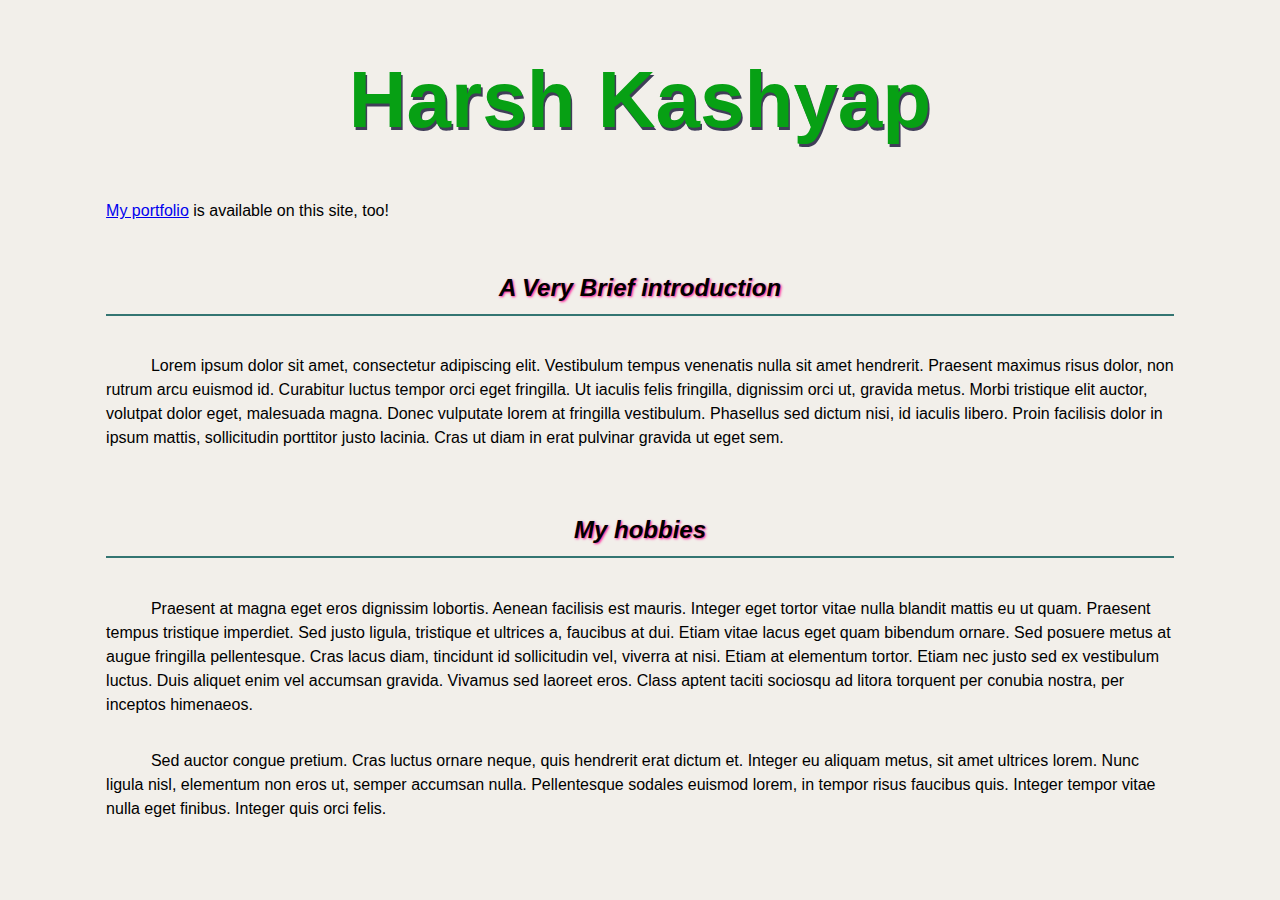
<file: index.html>
<!DOCTYPE html>
<html lang="en">
  <head>
    <meta charset="UTF-8" />
    <meta name="viewport" content="width=device-width, initial-scale=1.0" />
    <link rel="stylesheet" href="./styles/main.css">
    <title>About Me</title>
  </head>
  <body>
    <h1>Harsh Kashyap</h1>

    <nav>
      <p>
        <a href="./portfolio.html">My portfolio</a> is available on this site,
        too!
      </p>
    </nav>

    <section>
      <h2>A <em>Very</em> Brief introduction</h2>

      <p>
        Lorem ipsum dolor sit amet, consectetur adipiscing elit. Vestibulum
        tempus venenatis nulla sit amet hendrerit. Praesent maximus risus dolor,
        non rutrum arcu euismod id. Curabitur luctus tempor orci eget fringilla.
        Ut iaculis felis fringilla, dignissim orci ut, gravida metus. Morbi
        tristique elit auctor, volutpat dolor eget, malesuada magna. Donec
        vulputate lorem at fringilla vestibulum. Phasellus sed dictum nisi, id
        iaculis libero. Proin facilisis dolor in ipsum mattis, sollicitudin
        porttitor justo lacinia. Cras ut diam in erat pulvinar gravida ut eget
        sem.
      </p>
    </section>

    <section>
      <h2>My hobbies</h2>

      <p>
        Praesent at magna eget eros dignissim lobortis. Aenean facilisis est
        mauris. Integer eget tortor vitae nulla blandit mattis eu ut quam.
        Praesent tempus tristique imperdiet. Sed justo ligula, tristique et
        ultrices a, faucibus at dui. Etiam vitae lacus eget quam bibendum
        ornare. Sed posuere metus at augue fringilla pellentesque. Cras lacus
        diam, tincidunt id sollicitudin vel, viverra at nisi. Etiam at elementum
        tortor. Etiam nec justo sed ex vestibulum luctus. Duis aliquet enim vel
        accumsan gravida. Vivamus sed laoreet eros. Class aptent taciti sociosqu
        ad litora torquent per conubia nostra, per inceptos himenaeos.
      </p>

      <p>
        Sed auctor congue pretium. Cras luctus ornare neque, quis hendrerit erat
        dictum et. Integer eu aliquam metus, sit amet ultrices lorem. Nunc
        ligula nisl, elementum non eros ut, semper accumsan nulla. Pellentesque
        sodales euismod lorem, in tempor risus faucibus quis. Integer tempor
        vitae nulla eget finibus. Integer quis orci felis.
      </p>
    </section>
  </body>
</html>
</file>
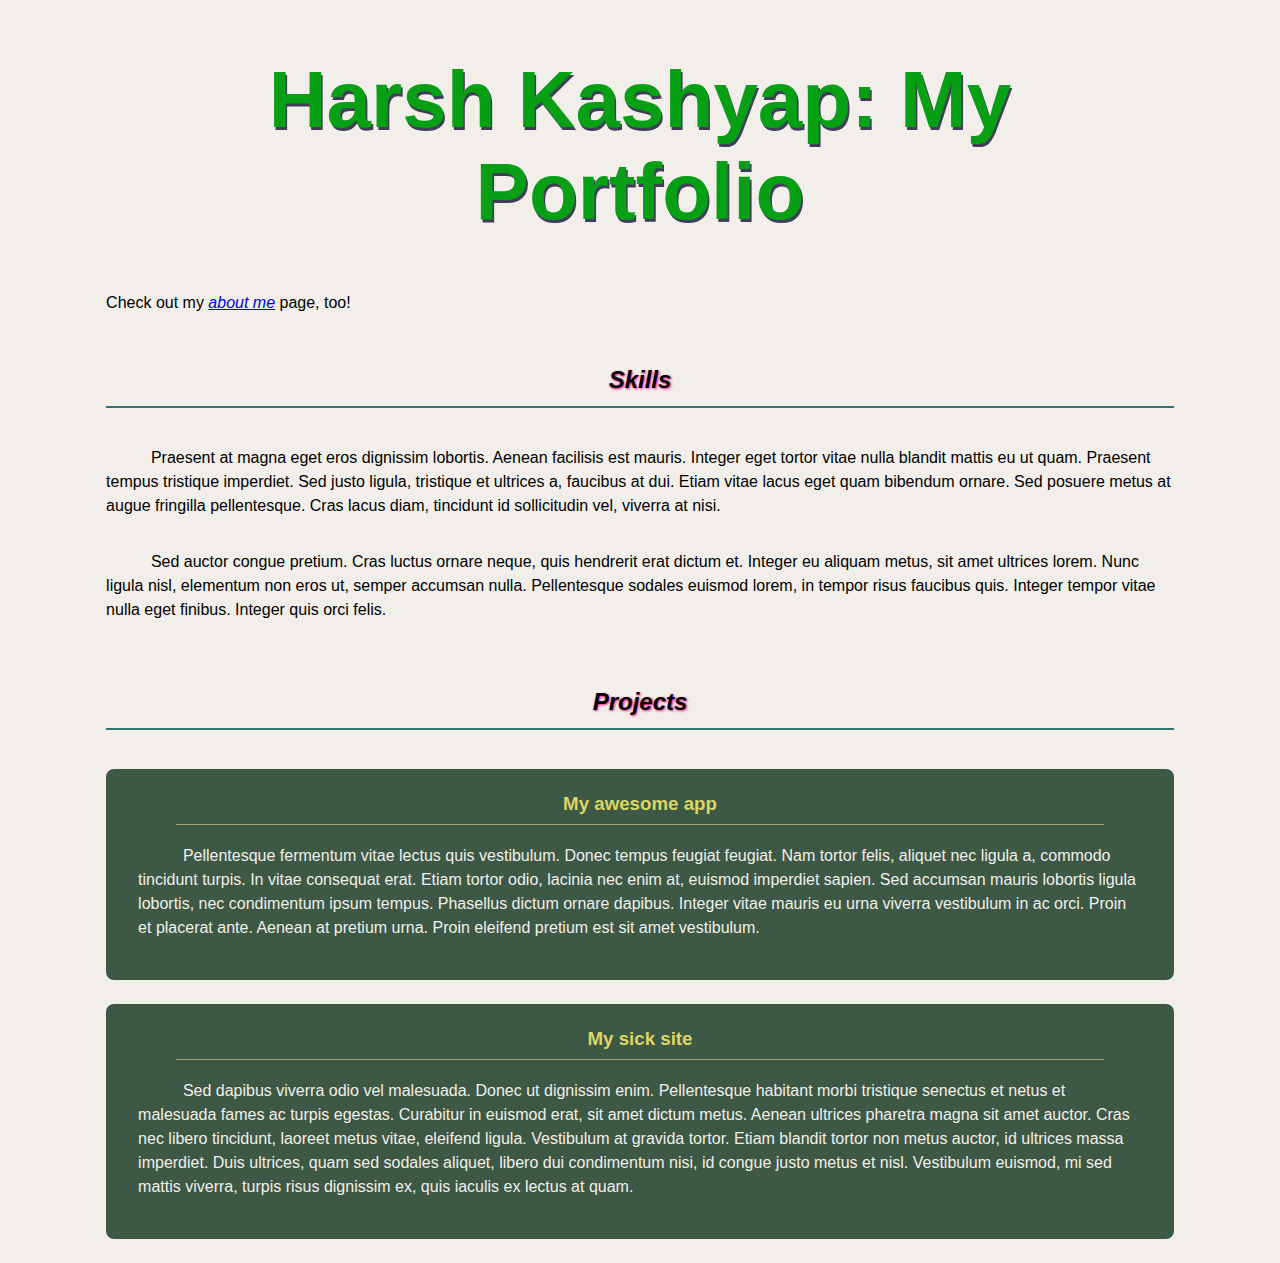
<file: portfolio.html>
<!DOCTYPE html>
<html lang="en">
  <head>
    <meta charset="UTF-8" />
    <meta name="viewport" content="width=device-width, initial-scale=1.0" />
    <link rel="stylesheet" href="./styles/main.css" />
    <title>Portfolio</title>
  </head>
  <body>
    <h1>Harsh Kashyap: My Portfolio</h1>

    <nav>
      <p>
        Check out my <a href="./index.html"><em>about me</em></a> page, too!
      </p>
    </nav>

    <section>
      <h2>Skills</h2>

      <p>
        Praesent at magna eget eros dignissim lobortis. Aenean facilisis est
        mauris. Integer eget tortor vitae nulla blandit mattis eu ut quam.
        Praesent tempus tristique imperdiet. Sed justo ligula, tristique et
        ultrices a, faucibus at dui. Etiam vitae lacus eget quam bibendum
        ornare. Sed posuere metus at augue fringilla pellentesque. Cras lacus
        diam, tincidunt id sollicitudin vel, viverra at nisi.
      </p>

      <p>
        Sed auctor congue pretium. Cras luctus ornare neque, quis hendrerit erat
        dictum et. Integer eu aliquam metus, sit amet ultrices lorem. Nunc
        ligula nisl, elementum non eros ut, semper accumsan nulla. Pellentesque
        sodales euismod lorem, in tempor risus faucibus quis. Integer tempor
        vitae nulla eget finibus. Integer quis orci felis.
      </p>
    </section>

    <section>
      <h2>Projects</h2>

      <div class="project">
        <h3>My awesome app</h3>

        <p>
          Pellentesque fermentum vitae lectus quis vestibulum. Donec tempus
          feugiat feugiat. Nam tortor felis, aliquet nec ligula a, commodo
          tincidunt turpis. In vitae consequat erat. Etiam tortor odio, lacinia
          nec enim at, euismod imperdiet sapien. Sed accumsan mauris lobortis
          ligula lobortis, nec condimentum ipsum tempus. Phasellus dictum ornare
          dapibus. Integer vitae mauris eu urna viverra vestibulum in ac orci.
          Proin et placerat ante. Aenean at pretium urna. Proin eleifend pretium
          est sit amet vestibulum.
        </p>
      </div>

      <div class="project">
        <h3>My sick site</h3>

        <p>
          Sed dapibus viverra odio vel malesuada. Donec ut dignissim enim.
          Pellentesque habitant morbi tristique senectus et netus et malesuada
          fames ac turpis egestas. Curabitur in euismod erat, sit amet dictum
          metus. Aenean ultrices pharetra magna sit amet auctor. Cras nec libero
          tincidunt, laoreet metus vitae, eleifend ligula. Vestibulum at gravida
          tortor. Etiam blandit tortor non metus auctor, id ultrices massa
          imperdiet. Duis ultrices, quam sed sodales aliquet, libero dui
          condimentum nisi, id congue justo metus et nisl. Vestibulum euismod,
          mi sed mattis viverra, turpis risus dignissim ex, quis iaculis ex
          lectus at quam.
        </p>
      </div>
    </section>
  </body>
</html>
</file>
<file: styles/main.css>
/*
 * https://coolors.co/f2efea-fc7753-66d7d1-403d58-dbd56e
 *
 * #F2EFEA - Isabelline
 * #FC7753 - Coral
 * #66D7D1 - Tiffany Blue
 * #403D58 - English Violet
 * #DBD56E - Straw
 */

:root {
    font-family: sans-serif;
    background-color: #F2EFEA;
    color: black;
}

body {
    max-width: 120ch;
    margin: 0 auto;
    line-height: 1.5;
}

h1, h2, h3 {
    text-align: center;
    line-height: normal;
}

h1 {
    font-size: 5em;
    font-weight: 900;
    text-shadow: 0.02em 0.04em #403D58;
    color: #07a014;
}

h2 {
    font-style: italic;
    border-bottom: 0.1em solid #347572;
    padding: 0.5em;
    margin: 1.6em 0;
    text-shadow: 0.05em 0.05em 0.1em deeppink;
}

section p {
    text-indent: 2.8em;
    padding-bottom: 1em;
}

.project {
    background-color: #3d5845;
    color: #F2EFEA;
    padding: 0.5em 2em;
    border-radius: 0.5em;
    margin-bottom: 1.5em;
}

.project h3 {
    color: #DBD563;
    margin-top: 1rem;
    margin-left: 2em;
    margin-right: 2em;
    border-bottom: 0.1em solid #a6a57a;
    padding-bottom: 0.5em;
}
</file>
